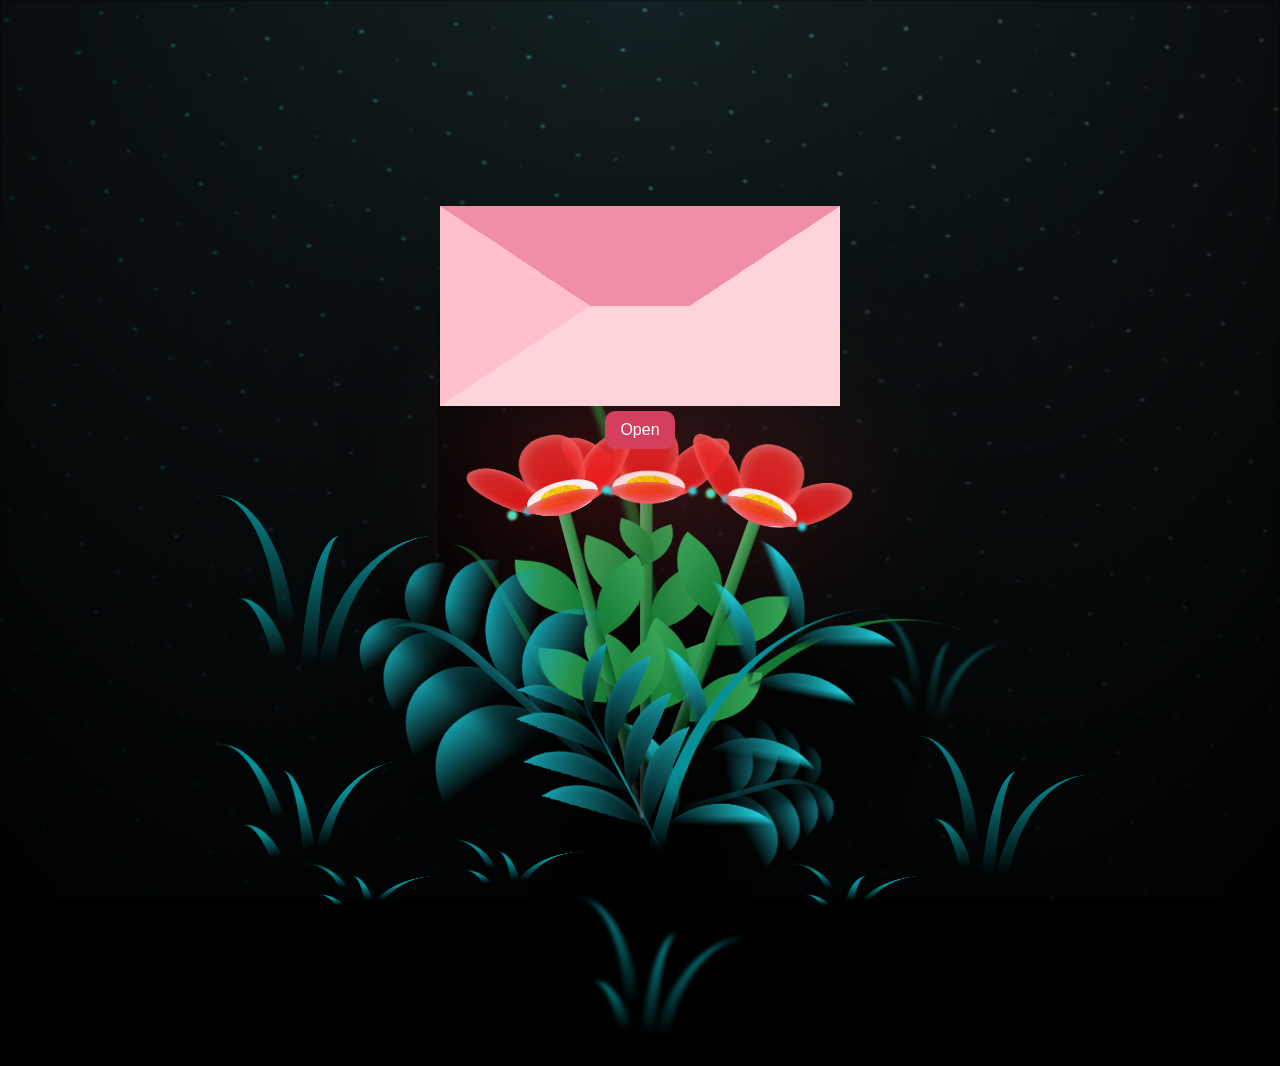
<file: index.html>
<!DOCTYPE html>
<html lang="en">
<head>
    <meta charset="UTF-8">
    <meta http-equiv="X-UA-Compatible" content="IE=edge">
    <meta name="viewport" content="width=device-width, initial-scale=1.0">
    <link rel="stylesheet" href="style.css">
    <title>gfday</title>
</head>
<body class="container">
    <div class="night"></div>
    <div class="text">
        <div class="wrapper">
            <div class="lid one"></div>
            <div class="lid two"></div>
            <div class="envelope"></div>
            <div class="letter">
                <p>HAPPY GIRLFRIENDS DAY BABYYYY ILOOOVEEEYOUUUUUU
                    abi pa lang na limtan, iloveyouuu utro po
                    you're the best girl but at the sometime sapoton
                    na cry babyy hehehe
                </p>
            </div>
        </div>
        <div class="buttons">
            <button id="openBtn">Open</button>
            <button id="closeBtn" style="display: none;">Close</button>
        </div>
    </div>
    
    <div class="flowers">
      <div class="flower flower--1">
        <div class="flower__leafs flower__leafs--1">
          <div class="flower__leaf flower__leaf--1"></div>
          <div class="flower__leaf flower__leaf--2"></div>
          <div class="flower__leaf flower__leaf--3"></div>
          <div class="flower__leaf flower__leaf--4"></div>
          <div class="flower__white-circle"></div>
  
          <div class="flower__light flower__light--1"></div>
          <div class="flower__light flower__light--2"></div>
          <div class="flower__light flower__light--3"></div>
          <div class="flower__light flower__light--4"></div>
          <div class="flower__light flower__light--5"></div>
          <div class="flower__light flower__light--6"></div>
          <div class="flower__light flower__light--7"></div>
          <div class="flower__light flower__light--8"></div>
  
        </div>
        <div class="flower__line">
          <div class="flower__line__leaf flower__line__leaf--1"></div>
          <div class="flower__line__leaf flower__line__leaf--2"></div>
          <div class="flower__line__leaf flower__line__leaf--3"></div>
          <div class="flower__line__leaf flower__line__leaf--4"></div>
          <div class="flower__line__leaf flower__line__leaf--5"></div>
          <div class="flower__line__leaf flower__line__leaf--6"></div>
        </div>
      </div>
  
      <div class="flower flower--2">
        <div class="flower__leafs flower__leafs--2">
          <div class="flower__leaf flower__leaf--1"></div>
          <div class="flower__leaf flower__leaf--2"></div>
          <div class="flower__leaf flower__leaf--3"></div>
          <div class="flower__leaf flower__leaf--4"></div>
          <div class="flower__white-circle"></div>
  
          <div class="flower__light flower__light--1"></div>
          <div class="flower__light flower__light--2"></div>
          <div class="flower__light flower__light--3"></div>
          <div class="flower__light flower__light--4"></div>
          <div class="flower__light flower__light--5"></div>
          <div class="flower__light flower__light--6"></div>
          <div class="flower__light flower__light--7"></div>
          <div class="flower__light flower__light--8"></div>
  
        </div>
        <div class="flower__line">
          <div class="flower__line__leaf flower__line__leaf--1"></div>
          <div class="flower__line__leaf flower__line__leaf--2"></div>
          <div class="flower__line__leaf flower__line__leaf--3"></div>
          <div class="flower__line__leaf flower__line__leaf--4"></div>
        </div>
      </div>
  
      <div class="flower flower--3">
        <div class="flower__leafs flower__leafs--3">
          <div class="flower__leaf flower__leaf--1"></div>
          <div class="flower__leaf flower__leaf--2"></div>
          <div class="flower__leaf flower__leaf--3"></div>
          <div class="flower__leaf flower__leaf--4"></div>
          <div class="flower__white-circle"></div>
  
          <div class="flower__light flower__light--1"></div>
          <div class="flower__light flower__light--2"></div>
          <div class="flower__light flower__light--3"></div>
          <div class="flower__light flower__light--4"></div>
          <div class="flower__light flower__light--5"></div>
          <div class="flower__light flower__light--6"></div>
          <div class="flower__light flower__light--7"></div>
          <div class="flower__light flower__light--8"></div>
  
        </div>
        <div class="flower__line">
          <div class="flower__line__leaf flower__line__leaf--1"></div>
          <div class="flower__line__leaf flower__line__leaf--2"></div>
          <div class="flower__line__leaf flower__line__leaf--3"></div>
          <div class="flower__line__leaf flower__line__leaf--4"></div>
        </div>
      </div>
  
      <div class="grow-ans" style="--d:1.2s">
        <div class="flower__g-long">
          <div class="flower__g-long__top"></div>
          <div class="flower__g-long__bottom"></div>
        </div>
      </div>
  
      <div class="growing-grass">
        <div class="flower__grass flower__grass--1">
          <div class="flower__grass--top"></div>
          <div class="flower__grass--bottom"></div>
          <div class="flower__grass__leaf flower__grass__leaf--1"></div>
          <div class="flower__grass__leaf flower__grass__leaf--2"></div>
          <div class="flower__grass__leaf flower__grass__leaf--3"></div>
          <div class="flower__grass__leaf flower__grass__leaf--4"></div>
          <div class="flower__grass__leaf flower__grass__leaf--5"></div>
          <div class="flower__grass__leaf flower__grass__leaf--6"></div>
          <div class="flower__grass__leaf flower__grass__leaf--7"></div>
          <div class="flower__grass__leaf flower__grass__leaf--8"></div>
          <div class="flower__grass__overlay"></div>
        </div>
      </div>
  
      <div class="growing-grass">
        <div class="flower__grass flower__grass--2">
          <div class="flower__grass--top"></div>
          <div class="flower__grass--bottom"></div>
          <div class="flower__grass__leaf flower__grass__leaf--1"></div>
          <div class="flower__grass__leaf flower__grass__leaf--2"></div>
          <div class="flower__grass__leaf flower__grass__leaf--3"></div>
          <div class="flower__grass__leaf flower__grass__leaf--4"></div>
          <div class="flower__grass__leaf flower__grass__leaf--5"></div>
          <div class="flower__grass__leaf flower__grass__leaf--6"></div>
          <div class="flower__grass__leaf flower__grass__leaf--7"></div>
          <div class="flower__grass__leaf flower__grass__leaf--8"></div>
          <div class="flower__grass__overlay"></div>
        </div>
      </div>
  
      <div class="grow-ans" style="--d:2.4s">
        <div class="flower__g-right flower__g-right--1">
          <div class="leaf"></div>
        </div>
      </div>
  
      <div class="grow-ans" style="--d:2.8s">
        <div class="flower__g-right flower__g-right--2">
          <div class="leaf"></div>
        </div>
      </div>
  
      <div class="grow-ans" style="--d:2.8s">
        <div class="flower__g-front">
          <div class="flower__g-front__leaf-wrapper flower__g-front__leaf-wrapper--1">
            <div class="flower__g-front__leaf"></div>
          </div>
          <div class="flower__g-front__leaf-wrapper flower__g-front__leaf-wrapper--2">
            <div class="flower__g-front__leaf"></div>
          </div>
          <div class="flower__g-front__leaf-wrapper flower__g-front__leaf-wrapper--3">
            <div class="flower__g-front__leaf"></div>
          </div>
          <div class="flower__g-front__leaf-wrapper flower__g-front__leaf-wrapper--4">
            <div class="flower__g-front__leaf"></div>
          </div>
          <div class="flower__g-front__leaf-wrapper flower__g-front__leaf-wrapper--5">
            <div class="flower__g-front__leaf"></div>
          </div>
          <div class="flower__g-front__leaf-wrapper flower__g-front__leaf-wrapper--6">
            <div class="flower__g-front__leaf"></div>
          </div>
          <div class="flower__g-front__leaf-wrapper flower__g-front__leaf-wrapper--7">
            <div class="flower__g-front__leaf"></div>
          </div>
          <div class="flower__g-front__leaf-wrapper flower__g-front__leaf-wrapper--8">
            <div class="flower__g-front__leaf"></div>
          </div>
          <div class="flower__g-front__line"></div>
        </div>
      </div>
  
      <div class="grow-ans" style="--d:3.2s">
        <div class="flower__g-fr">
          <div class="leaf"></div>
          <div class="flower__g-fr__leaf flower__g-fr__leaf--1"></div>
          <div class="flower__g-fr__leaf flower__g-fr__leaf--2"></div>
          <div class="flower__g-fr__leaf flower__g-fr__leaf--3"></div>
          <div class="flower__g-fr__leaf flower__g-fr__leaf--4"></div>
          <div class="flower__g-fr__leaf flower__g-fr__leaf--5"></div>
          <div class="flower__g-fr__leaf flower__g-fr__leaf--6"></div>
          <div class="flower__g-fr__leaf flower__g-fr__leaf--7"></div>
          <div class="flower__g-fr__leaf flower__g-fr__leaf--8"></div>
        </div>
      </div>
  
      <div class="long-g long-g--0">
        <div class="grow-ans" style="--d:3s">
          <div class="leaf leaf--0"></div>
        </div>
        <div class="grow-ans" style="--d:2.2s">
          <div class="leaf leaf--1"></div>
        </div>
        <div class="grow-ans" style="--d:3.4s">
          <div class="leaf leaf--2"></div>
        </div>
        <div class="grow-ans" style="--d:3.6s">
          <div class="leaf leaf--3"></div>
        </div>
      </div>
  
      <div class="long-g long-g--1">
        <div class="grow-ans" style="--d:3.6s">
          <div class="leaf leaf--0"></div>
        </div>
        <div class="grow-ans" style="--d:3.8s">
          <div class="leaf leaf--1"></div>
        </div>
        <div class="grow-ans" style="--d:4s">
          <div class="leaf leaf--2"></div>
        </div>
        <div class="grow-ans" style="--d:4.2s">
          <div class="leaf leaf--3"></div>
        </div>
      </div>
  
      <div class="long-g long-g--2">
        <div class="grow-ans" style="--d:4s">
          <div class="leaf leaf--0"></div>
        </div>
        <div class="grow-ans" style="--d:4.2s">
          <div class="leaf leaf--1"></div>
        </div>
        <div class="grow-ans" style="--d:4.4s">
          <div class="leaf leaf--2"></div>
        </div>
        <div class="grow-ans" style="--d:4.6s">
          <div class="leaf leaf--3"></div>
        </div>
      </div>
  
      <div class="long-g long-g--3">
        <div class="grow-ans" style="--d:4s">
          <div class="leaf leaf--0"></div>
        </div>
        <div class="grow-ans" style="--d:4.2s">
          <div class="leaf leaf--1"></div>
        </div>
        <div class="grow-ans" style="--d:3s">
          <div class="leaf leaf--2"></div>
        </div>
        <div class="grow-ans" style="--d:3.6s">
          <div class="leaf leaf--3"></div>
        </div>
      </div>
  
      <div class="long-g long-g--4">
        <div class="grow-ans" style="--d:4s">
          <div class="leaf leaf--0"></div>
        </div>
        <div class="grow-ans" style="--d:4.2s">
          <div class="leaf leaf--1"></div>
        </div>
        <div class="grow-ans" style="--d:3s">
          <div class="leaf leaf--2"></div>
        </div>
        <div class="grow-ans" style="--d:3.6s">
          <div class="leaf leaf--3"></div>
        </div>
      </div>
  
      <div class="long-g long-g--5">
        <div class="grow-ans" style="--d:4s">
          <div class="leaf leaf--0"></div>
        </div>
        <div class="grow-ans" style="--d:4.2s">
          <div class="leaf leaf--1"></div>
        </div>
        <div class="grow-ans" style="--d:3s">
          <div class="leaf leaf--2"></div>
        </div>
        <div class="grow-ans" style="--d:3.6s">
          <div class="leaf leaf--3"></div>
        </div>
      </div>
  
      <div class="long-g long-g--6">
        <div class="grow-ans" style="--d:4.2s">
          <div class="leaf leaf--0"></div>
        </div>
        <div class="grow-ans" style="--d:4.4s">
          <div class="leaf leaf--1"></div>
        </div>
        <div class="grow-ans" style="--d:4.6s">
          <div class="leaf leaf--2"></div>
        </div>
        <div class="grow-ans" style="--d:4.8s">
          <div class="leaf leaf--3"></div>
        </div>
      </div>
  
      <div class="long-g long-g--7">
        <div class="grow-ans" style="--d:3s">
          <div class="leaf leaf--0"></div>
        </div>
        <div class="grow-ans" style="--d:3.2s">
          <div class="leaf leaf--1"></div>
        </div>
        <div class="grow-ans" style="--d:3.5s">
          <div class="leaf leaf--2"></div>
        </div>
        <div class="grow-ans" style="--d:3.6s">
          <div class="leaf leaf--3"></div>
        </div>
      </div>
    </div>
    <script src="script.js"></script>
  </body>
</html>
</file>
<file: style.css>
*,
*::after,
*::before {
  padding: 0;
  margin: 0;
  box-sizing: border-box;
}

:root {
  --dark-color: #000;
}

body {
  display: flex;
  align-items: flex-end;
  justify-content: center;
  min-height: 100vh;
  background-color: var(--dark-color);
  overflow: hidden;
  perspective: 1000px;
}
.text {
    z-index: 999;
    position: absolute;
    color: white;
    top: 40%;
    left: 50%;
    transform: translate(-50%, -50%);
    text-align: center;
    font-weight: bold;
    animation:  pulseText 1.5s infinite alternate ease-in-out 3s;
  }
  
  
  @keyframes pulseText {
    0% {
      text-shadow: 0 0 5px #ffffff88, 0 0 10px #ffffff66, 0 0 15px #ffffff44;
      transform: translate(-50%, -50%) scale(1);
    }
    100% {
      text-shadow: 0 0 8px #ffffffaa, 0 0 15px #ffffff88, 0 0 20px #ffffff66;
      transform: translate(-50%, -50%) scale(1.05);
    }
  }
  
  .wrapper {
    height: 200px;
    width: 400px;
    background-color: #E66A80;
    position: relative;
    display: flex;
    justify-content: center;
    z-index: 20;
    margin: 20px auto;
    transform:translateY(-80px);
}

.lid {
    position: absolute;
    height: 100%;
    width: 100%;
    top: 0;
    left: 0;
    border-right: 150px solid transparent;
    border-bottom: 100px solid transparent;
    border-left: 150px solid transparent;
    transform-origin: top;
    transition: transform 0.4s ease-in-out;
}

.lid.one {
    border-top: 100px solid #F28DA8;
    transform: rotateX(0deg);
    z-index: 3;
}

.lid.two {
    border-top: 100px solid #E66A80;
    transform: rotateX(90deg);
    z-index: 1;
}

.envelope {
    position: absolute;
    height: 100%;
    width: 100%;
    top: 0;
    left: 0;
    border-top: 100px solid transparent;
    border-right: 150px solid #FFD3DA;
    border-bottom: 100px solid #FFD3DA;
    border-left: 150px solid #FFC0CB;
    z-index: 3;
}

.letter {
    position: absolute;
    top: 0;
    width: 80%;
    height: 80%;
    background-color: #FFF5F7;
    border-radius: 15px;
    z-index: 2;
    transition: 0.5s;
    transform: translateY(0);
}

.letter p {
    text-align: center;
    font-size: 14px;
    margin-top: 30px;
    color: #D43F5E;
    font-weight: bold;
}

.buttons {
    margin-top: -100px;
}

button {
    background-color: #D43F5E;
    color: white;
    font-size: 16px;
    padding: 10px 15px;
    border: none;
    border-radius: 10px;
    cursor: pointer;
    transition: 0.3s;
    margin: 5px;
}

button:hover {
    background-color: #B52E4C;
}


.open .lid.one {
    transform: rotateX(90deg);
    transition-delay: 0s;
}

.open .lid.two {
    transform: rotateX(180deg);
    transition-delay: 0.25s;
}

.open .letter {
    transform: translateY(-50px);
    transition-delay: 0.5s;
}

  
.night {
  position: fixed;
  left: 50%;
  top: 0;
  transform: translateX(-50%);
  width: 100%;
  height: 100%;
  filter: blur(0.1vmin);
  background-image: radial-gradient(
      ellipse at top,
      transparent 0%,
      var(--dark-color)
    ),
    radial-gradient(
      ellipse at bottom,
      var(--dark-color),
      rgba(145, 233, 255, 0.2)
    ),
    repeating-linear-gradient(
      220deg,
      rgb(0, 0, 0) 0px,
      rgb(0, 0, 0) 19px,
      transparent 19px,
      transparent 22px
    ),
    repeating-linear-gradient(
      189deg,
      rgb(0, 0, 0) 0px,
      rgb(0, 0, 0) 19px,
      transparent 19px,
      transparent 22px
    ),
    repeating-linear-gradient(
      148deg,
      rgb(0, 0, 0) 0px,
      rgb(0, 0, 0) 19px,
      transparent 19px,
      transparent 22px
    ),
    linear-gradient(90deg, rgb(0, 255, 250), rgb(240, 240, 240));
}

.flowers {
  position: relative;
  transform: scale(0.9);
}

.flower {
  position: absolute;
  bottom: 10vmin;
  transform-origin: bottom center;
  z-index: 10;
  --fl-speed: 0.8s;
}
.flower--1 {
  -webkit-animation: moving-flower-1 4s linear infinite;
  animation: moving-flower-1 4s linear infinite;
}
.flower--1 .flower__line {
  height: 40vmin;
  -webkit-animation-delay: 0.3s;
  animation-delay: 0.3s;
}
.flower--1 .flower__line__leaf--1 {
  -webkit-animation: blooming-leaf-right var(--fl-speed) 1.6s backwards;
  animation: blooming-leaf-right var(--fl-speed) 1.6s backwards;
}
.flower--1 .flower__line__leaf--2 {
  -webkit-animation: blooming-leaf-right var(--fl-speed) 1.4s backwards;
  animation: blooming-leaf-right var(--fl-speed) 1.4s backwards;
}
.flower--1 .flower__line__leaf--3 {
  -webkit-animation: blooming-leaf-left var(--fl-speed) 1.2s backwards;
  animation: blooming-leaf-left var(--fl-speed) 1.2s backwards;
}
.flower--1 .flower__line__leaf--4 {
  -webkit-animation: blooming-leaf-left var(--fl-speed) 1s backwards;
  animation: blooming-leaf-left var(--fl-speed) 1s backwards;
}
.flower--1 .flower__line__leaf--5 {
  -webkit-animation: blooming-leaf-right var(--fl-speed) 1.8s backwards;
  animation: blooming-leaf-right var(--fl-speed) 1.8s backwards;
}
.flower--1 .flower__line__leaf--6 {
  -webkit-animation: blooming-leaf-left var(--fl-speed) 2s backwards;
  animation: blooming-leaf-left var(--fl-speed) 2s backwards;
}
.flower--2 {
  left: 50%;
  transform: rotate(20deg);
  -webkit-animation: moving-flower-2 4s linear infinite;
  animation: moving-flower-2 4s linear infinite;
}
.flower--2 .flower__line {
  height: 40vmin;
  -webkit-animation-delay: 0.6s;
  animation-delay: 0.6s;
}
.flower--2 .flower__line__leaf--1 {
  -webkit-animation: blooming-leaf-right var(--fl-speed) 1.9s backwards;
  animation: blooming-leaf-right var(--fl-speed) 1.9s backwards;
}
.flower--2 .flower__line__leaf--2 {
  -webkit-animation: blooming-leaf-right var(--fl-speed) 1.7s backwards;
  animation: blooming-leaf-right var(--fl-speed) 1.7s backwards;
}
.flower--2 .flower__line__leaf--3 {
  -webkit-animation: blooming-leaf-left var(--fl-speed) 1.5s backwards;
  animation: blooming-leaf-left var(--fl-speed) 1.5s backwards;
}
.flower--2 .flower__line__leaf--4 {
  -webkit-animation: blooming-leaf-left var(--fl-speed) 1.3s backwards;
  animation: blooming-leaf-left var(--fl-speed) 1.3s backwards;
}
.flower--3 {
  left: 50%;
  transform: rotate(-15deg);
  -webkit-animation: moving-flower-3 4s linear infinite;
  animation: moving-flower-3 4s linear infinite;
}
.flower--3 .flower__line {
  -webkit-animation-delay: 0.9s;
  animation-delay: 0.9s;
}
.flower--3 .flower__line__leaf--1 {
  -webkit-animation: blooming-leaf-right var(--fl-speed) 2.5s backwards;
  animation: blooming-leaf-right var(--fl-speed) 2.5s backwards;
}
.flower--3 .flower__line__leaf--2 {
  -webkit-animation: blooming-leaf-right var(--fl-speed) 2.3s backwards;
  animation: blooming-leaf-right var(--fl-speed) 2.3s backwards;
}
.flower--3 .flower__line__leaf--3 {
  -webkit-animation: blooming-leaf-left var(--fl-speed) 2.1s backwards;
  animation: blooming-leaf-left var(--fl-speed) 2.1s backwards;
}
.flower--3 .flower__line__leaf--4 {
  -webkit-animation: blooming-leaf-left var(--fl-speed) 1.9s backwards;
  animation: blooming-leaf-left var(--fl-speed) 1.9s backwards;
}
.flower__leafs {
  position: relative;
  -webkit-animation: blooming-flower 2s backwards;
  animation: blooming-flower 2s backwards;
}
.flower__leafs--1 {
  -webkit-animation-delay: 1.1s;
  animation-delay: 1.1s;
}
.flower__leafs--2 {
  -webkit-animation-delay: 1.4s;
  animation-delay: 1.4s;
}
.flower__leafs--3 {
  -webkit-animation-delay: 1.7s;
  animation-delay: 1.7s;
}
.flower__leafs::after {
  content: "";
  position: absolute;
  left: 0;
  top: 0;
  transform: translate(-50%, -100%);
  width: 8vmin;
  height: 8vmin;
  background-color: #e73030;
  filter: blur(10vmin);
}
.flower__leaf {
  position: absolute;
  bottom: 0;
  left: 50%;
  width: 8vmin;
  height: 11vmin;
  border-radius: 51% 49% 47% 53%/44% 45% 55% 69%;
  background-color: #e73030;
  background-image: linear-gradient(to top, #ec1010, #e73030);
  transform-origin: bottom center;
  opacity: 0.9;
  box-shadow: inset 0 0 2vmin rgba(255, 255, 255, 0.5);
}
.flower__leaf--1 {
  transform: translate(-10%, 1%) rotateY(40deg) rotateX(-50deg);
}
.flower__leaf--2 {
  transform: translate(-50%, -4%) rotateX(40deg);
}
.flower__leaf--3 {
  transform: translate(-90%, 0%) rotateY(45deg) rotateX(50deg);
}
.flower__leaf--4 {
  width: 8vmin;
  height: 8vmin;
  transform-origin: bottom left;
  border-radius: 4vmin 10vmin 4vmin 4vmin;
  transform: translate(0%, 18%) rotateX(70deg) rotate(-43deg);
  background-image: linear-gradient(to top, #ec1010, #e73030);
  z-index: 1;
  opacity: 0.8;
}
.flower__white-circle {
  position: absolute;
  left: -3.5vmin;
  top: -3vmin;
  width: 9vmin;
  height: 4vmin;
  border-radius: 50%;
  background-color: #fff;
}
.flower__white-circle::after {
  content: "";
  position: absolute;
  left: 50%;
  top: 45%;
  transform: translate(-50%, -50%);
  width: 60%;
  height: 60%;
  border-radius: inherit;
  background-image: repeating-linear-gradient(
      135deg,
      rgba(0, 0, 0, 0.03) 0px,
      rgba(0, 0, 0, 0.03) 1px,
      transparent 1px,
      transparent 12px
    ),
    repeating-linear-gradient(
      45deg,
      rgba(0, 0, 0, 0.03) 0px,
      rgba(0, 0, 0, 0.03) 1px,
      transparent 1px,
      transparent 12px
    ),
    repeating-linear-gradient(
      67.5deg,
      rgba(0, 0, 0, 0.03) 0px,
      rgba(0, 0, 0, 0.03) 1px,
      transparent 1px,
      transparent 12px
    ),
    repeating-linear-gradient(
      135deg,
      rgba(0, 0, 0, 0.03) 0px,
      rgba(0, 0, 0, 0.03) 1px,
      transparent 1px,
      transparent 12px
    ),
    repeating-linear-gradient(
      45deg,
      rgba(0, 0, 0, 0.03) 0px,
      rgba(0, 0, 0, 0.03) 1px,
      transparent 1px,
      transparent 12px
    ),
    repeating-linear-gradient(
      112.5deg,
      rgba(0, 0, 0, 0.03) 0px,
      rgba(0, 0, 0, 0.03) 1px,
      transparent 1px,
      transparent 12px
    ),
    repeating-linear-gradient(
      112.5deg,
      rgba(0, 0, 0, 0.03) 0px,
      rgba(0, 0, 0, 0.03) 1px,
      transparent 1px,
      transparent 12px
    ),
    repeating-linear-gradient(
      45deg,
      rgba(0, 0, 0, 0.03) 0px,
      rgba(0, 0, 0, 0.03) 1px,
      transparent 1px,
      transparent 12px
    ),
    repeating-linear-gradient(
      22.5deg,
      rgba(0, 0, 0, 0.03) 0px,
      rgba(0, 0, 0, 0.03) 1px,
      transparent 1px,
      transparent 12px
    ),
    repeating-linear-gradient(
      45deg,
      rgba(0, 0, 0, 0.03) 0px,
      rgba(0, 0, 0, 0.03) 1px,
      transparent 1px,
      transparent 12px
    ),
    repeating-linear-gradient(
      22.5deg,
      rgba(0, 0, 0, 0.03) 0px,
      rgba(0, 0, 0, 0.03) 1px,
      transparent 1px,
      transparent 12px
    ),
    repeating-linear-gradient(
      135deg,
      rgba(0, 0, 0, 0.03) 0px,
      rgba(0, 0, 0, 0.03) 1px,
      transparent 1px,
      transparent 12px
    ),
    repeating-linear-gradient(
      157.5deg,
      rgba(0, 0, 0, 0.03) 0px,
      rgba(0, 0, 0, 0.03) 1px,
      transparent 1px,
      transparent 12px
    ),
    repeating-linear-gradient(
      67.5deg,
      rgba(0, 0, 0, 0.03) 0px,
      rgba(0, 0, 0, 0.03) 1px,
      transparent 1px,
      transparent 12px
    ),
    repeating-linear-gradient(
      67.5deg,
      rgba(0, 0, 0, 0.03) 0px,
      rgba(0, 0, 0, 0.03) 1px,
      transparent 1px,
      transparent 12px
    ),
    linear-gradient(90deg, rgb(255, 235, 18), rgb(255, 206, 0));
}
.flower__line {
  height: 40vmin;
  width: 1.5vmin;
  background-image: linear-gradient(
      to left,
      rgba(0, 0, 0, 0.2),
      transparent,
      rgba(255, 255, 255, 0.2)
    ),
    linear-gradient(to top, transparent 10%, #147a33, #38a559);
  box-shadow: inset 0 0 2px rgba(0, 0, 0, 0.5);
  -webkit-animation: grow-flower-tree 4s backwards;
  animation: grow-flower-tree 4s backwards;
}
.flower__line__leaf {
  --w: 7vmin;
  --h: calc(var(--w) + 2vmin);
  position: absolute;
  top: 20%;
  left: 90%;
  width: var(--w);
  height: var(--h);
  border-top-right-radius: var(--h);
  border-bottom-left-radius: var(--h);
  background-image: linear-gradient(to top, #147a33, #38a559);
}
.flower__line__leaf--1 {
  transform: rotate(70deg) rotateY(30deg);
}
.flower__line__leaf--2 {
  top: 45%;
  transform: rotate(70deg) rotateY(30deg);
}
.flower__line__leaf--3,
.flower__line__leaf--4,
.flower__line__leaf--6 {
  border-top-right-radius: 0;
  border-bottom-left-radius: 0;
  border-top-left-radius: var(--h);
  border-bottom-right-radius: var(--h);
  left: -460%;
  top: 12%;
  transform: rotate(-70deg) rotateY(30deg);
}
.flower__line__leaf--4 {
  top: 40%;
}

.flower__line__leaf--5 {
  top: 0;
  transform-origin: left;
  transform: rotate(70deg) rotateY(30deg) scale(0.6);
}
.flower__line__leaf--6 {
  top: -2%;
  left: -450%;
  transform-origin: right;
  transform: rotate(-70deg) rotateY(30deg) scale(0.6);
}
.flower__light {
  position: absolute;
  bottom: 0vmin;
  width: 1vmin;
  height: 1vmin;
  background-color: rgb(255, 251, 0);
  border-radius: 50%;
  filter: blur(0.2vmin);
  -webkit-animation: light-ans 4s linear infinite backwards;
  animation: light-ans 4s linear infinite backwards;
}
.flower__light:nth-child(odd) {
  background-color: #23f0ff;
}
.flower__light--1 {
  left: -2vmin;
  -webkit-animation-delay: 1s;
  animation-delay: 1s;
}
.flower__light--2 {
  left: 3vmin;
  -webkit-animation-delay: 0.5s;
  animation-delay: 0.5s;
}
.flower__light--3 {
  left: -6vmin;
  -webkit-animation-delay: 0.3s;
  animation-delay: 0.3s;
}
.flower__light--4 {
  left: 6vmin;
  -webkit-animation-delay: 0.9s;
  animation-delay: 0.9s;
}
.flower__light--5 {
  left: -1vmin;
  -webkit-animation-delay: 1.5s;
  animation-delay: 1.5s;
}
.flower__light--6 {
  left: -4vmin;
  -webkit-animation-delay: 3s;
  animation-delay: 3s;
}
.flower__light--7 {
  left: 3vmin;
  -webkit-animation-delay: 2s;
  animation-delay: 2s;
}
.flower__light--8 {
  left: -6vmin;
  -webkit-animation-delay: 3.5s;
  animation-delay: 3.5s;
}
.flower__grass {
  --c: #159faa;
  --line-w: 1.5vmin;
  position: absolute;
  bottom: 12vmin;
  left: -7vmin;
  display: flex;
  flex-direction: column;
  align-items: flex-end;
  z-index: 20;
  transform-origin: bottom center;
  transform: rotate(-48deg) rotateY(40deg);
}
.flower__grass--1 {
  -webkit-animation: moving-grass 2s linear infinite;
  animation: moving-grass 2s linear infinite;
}
.flower__grass--2 {
  left: 2vmin;
  bottom: 10vmin;
  transform: scale(0.5) rotate(75deg) rotateX(10deg) rotateY(-200deg);
  opacity: 0.8;
  z-index: 0;
  -webkit-animation: moving-grass--2 1.5s linear infinite;
  animation: moving-grass--2 1.5s linear infinite;
}
.flower__grass--top {
  width: 7vmin;
  height: 10vmin;
  border-top-right-radius: 100%;
  border-right: var(--line-w) solid var(--c);
  transform-origin: bottom center;
  transform: rotate(-2deg);
}
.flower__grass--bottom {
  margin-top: -2px;
  width: var(--line-w);
  height: 25vmin;
  background-image: linear-gradient(to top, transparent, var(--c));
}
.flower__grass__leaf {
  --size: 10vmin;
  position: absolute;
  width: calc(var(--size) * 2.1);
  height: var(--size);
  border-top-left-radius: var(--size);
  border-top-right-radius: var(--size);
  background-image: linear-gradient(
    to top,
    transparent,
    transparent 30%,
    var(--c)
  );
  z-index: 100;
}
.flower__grass__leaf--1 {
  top: -6%;
  left: 30%;
  --size: 6vmin;
  transform: rotate(-20deg);
  -webkit-animation: growing-grass-ans--1 2s 2.6s backwards;
  animation: growing-grass-ans--1 2s 2.6s backwards;
}
@-webkit-keyframes growing-grass-ans--1 {
  0% {
    transform-origin: bottom left;
    transform: rotate(-20deg) scale(0);
  }
}
@keyframes growing-grass-ans--1 {
  0% {
    transform-origin: bottom left;
    transform: rotate(-20deg) scale(0);
  }
}
.flower__grass__leaf--2 {
  top: -5%;
  left: -110%;
  --size: 6vmin;
  transform: rotate(10deg);
  -webkit-animation: growing-grass-ans--2 2s 2.4s linear backwards;
  animation: growing-grass-ans--2 2s 2.4s linear backwards;
}
@-webkit-keyframes growing-grass-ans--2 {
  0% {
    transform-origin: bottom right;
    transform: rotate(10deg) scale(0);
  }
}
@keyframes growing-grass-ans--2 {
  0% {
    transform-origin: bottom right;
    transform: rotate(10deg) scale(0);
  }
}
.flower__grass__leaf--3 {
  top: 5%;
  left: 60%;
  --size: 8vmin;
  transform: rotate(-18deg) rotateX(-20deg);
  -webkit-animation: growing-grass-ans--3 2s 2.2s linear backwards;
  animation: growing-grass-ans--3 2s 2.2s linear backwards;
}
@-webkit-keyframes growing-grass-ans--3 {
  0% {
    transform-origin: bottom left;
    transform: rotate(-18deg) rotateX(-20deg) scale(0);
  }
}
@keyframes growing-grass-ans--3 {
  0% {
    transform-origin: bottom left;
    transform: rotate(-18deg) rotateX(-20deg) scale(0);
  }
}
.flower__grass__leaf--4 {
  top: 6%;
  left: -135%;
  --size: 8vmin;
  transform: rotate(2deg);
  -webkit-animation: growing-grass-ans--4 2s 2s linear backwards;
  animation: growing-grass-ans--4 2s 2s linear backwards;
}
@-webkit-keyframes growing-grass-ans--4 {
  0% {
    transform-origin: bottom right;
    transform: rotate(2deg) scale(0);
  }
}
@keyframes growing-grass-ans--4 {
  0% {
    transform-origin: bottom right;
    transform: rotate(2deg) scale(0);
  }
}
.flower__grass__leaf--5 {
  top: 20%;
  left: 60%;
  --size: 10vmin;
  transform: rotate(-24deg) rotateX(-20deg);
  -webkit-animation: growing-grass-ans--5 2s 1.8s linear backwards;
  animation: growing-grass-ans--5 2s 1.8s linear backwards;
}
@-webkit-keyframes growing-grass-ans--5 {
  0% {
    transform-origin: bottom left;
    transform: rotate(-24deg) rotateX(-20deg) scale(0);
  }
}
@keyframes growing-grass-ans--5 {
  0% {
    transform-origin: bottom left;
    transform: rotate(-24deg) rotateX(-20deg) scale(0);
  }
}
.flower__grass__leaf--6 {
  top: 22%;
  left: -180%;
  --size: 10vmin;
  transform: rotate(10deg);
  -webkit-animation: growing-grass-ans--6 2s 1.6s linear backwards;
  animation: growing-grass-ans--6 2s 1.6s linear backwards;
}
@-webkit-keyframes growing-grass-ans--6 {
  0% {
    transform-origin: bottom right;
    transform: rotate(10deg) scale(0);
  }
}
@keyframes growing-grass-ans--6 {
  0% {
    transform-origin: bottom right;
    transform: rotate(10deg) scale(0);
  }
}
.flower__grass__leaf--7 {
  top: 39%;
  left: 70%;
  --size: 10vmin;
  transform: rotate(-10deg);
  -webkit-animation: growing-grass-ans--7 2s 1.4s linear backwards;
  animation: growing-grass-ans--7 2s 1.4s linear backwards;
}
@-webkit-keyframes growing-grass-ans--7 {
  0% {
    transform-origin: bottom left;
    transform: rotate(-10deg) scale(0);
  }
}
@keyframes growing-grass-ans--7 {
  0% {
    transform-origin: bottom left;
    transform: rotate(-10deg) scale(0);
  }
}
.flower__grass__leaf--8 {
  top: 40%;
  left: -215%;
  --size: 11vmin;
  transform: rotate(10deg);
  -webkit-animation: growing-grass-ans--8 2s 1.2s linear backwards;
  animation: growing-grass-ans--8 2s 1.2s linear backwards;
}
@-webkit-keyframes growing-grass-ans--8 {
  0% {
    transform-origin: bottom right;
    transform: rotate(10deg) scale(0);
  }
}
@keyframes growing-grass-ans--8 {
  0% {
    transform-origin: bottom right;
    transform: rotate(10deg) scale(0);
  }
}
.flower__grass__overlay {
  position: absolute;
  top: -10%;
  right: 0%;
  width: 100%;
  height: 100%;
  background-color: rgba(0, 0, 0, 0.6);
  filter: blur(1.5vmin);
  z-index: 100;
}
.flower__g-long {
  --w: 2vmin;
  --h: 6vmin;
  --c: #147a33;
  position: absolute;
  bottom: 10vmin;
  left: -3vmin;
  transform-origin: bottom center;
  transform: rotate(-30deg) rotateY(-20deg);
  display: flex;
  flex-direction: column;
  align-items: flex-end;
  -webkit-animation: flower-g-long-ans 3s linear infinite;
  animation: flower-g-long-ans 3s linear infinite;
}
@-webkit-keyframes flower-g-long-ans {
  0%,
  100% {
    transform: rotate(-30deg) rotateY(-20deg);
  }
  50% {
    transform: rotate(-32deg) rotateY(-20deg);
  }
}
@keyframes flower-g-long-ans {
  0%,
  100% {
    transform: rotate(-30deg) rotateY(-20deg);
  }
  50% {
    transform: rotate(-32deg) rotateY(-20deg);
  }
}
.flower__g-long__top {
  top: calc(var(--h) * -1);
  width: calc(var(--w) + 1vmin);
  height: var(--h);
  border-top-right-radius: 100%;
  border-right: 0.7vmin solid var(--c);
  transform: translate(-0.7vmin, 1vmin);
}
.flower__g-long__bottom {
  width: var(--w);
  height: 35vmin;
  transform-origin: bottom center;
  background-image: linear-gradient(to top, transparent 30%, var(--c));
  box-shadow: inset 0 0 2px rgba(0, 0, 0, 0.5);
  -webkit-clip-path: polygon(35% 0, 65% 1%, 100% 100%, 0% 100%);
  clip-path: polygon(35% 0, 65% 1%, 100% 100%, 0% 100%);
}
.flower__g-right {
  position: absolute;
  bottom: 6vmin;
  left: -2vmin;
  transform-origin: bottom left;
  transform: rotate(20deg);
}
.flower__g-right .leaf {
  width: 30vmin;
  height: 40vmin;
  border-top-left-radius: 100%;
  border-left: 2vmin solid #147a33;
  background-image: linear-gradient(
    to bottom,
    transparent,
    var(--dark-color) 60%
  );
  -webkit-mask-image: linear-gradient(to top, transparent 30%, #147a33 60%);
}
.flower__g-right--1 {
  -webkit-animation: flower-g-right-ans 2.5s linear infinite;
  animation: flower-g-right-ans 2.5s linear infinite;
}
.flower__g-right--2 {
  left: 5vmin;
  transform: rotateY(-180deg);
  -webkit-animation: flower-g-right-ans--2 3s linear infinite;
  animation: flower-g-right-ans--2 3s linear infinite;
}
.flower__g-right--2 .leaf {
  height: 75vmin;
  filter: blur(0.3vmin);
  opacity: 0.8;
}
@-webkit-keyframes flower-g-right-ans {
  0%,
  100% {
    transform: rotate(20deg);
  }
  50% {
    transform: rotate(24deg) rotateX(-20deg);
  }
}
@keyframes flower-g-right-ans {
  0%,
  100% {
    transform: rotate(20deg);
  }
  50% {
    transform: rotate(24deg) rotateX(-20deg);
  }
}
@-webkit-keyframes flower-g-right-ans--2 {
  0%,
  100% {
    transform: rotateY(-180deg) rotate(0deg) rotateX(-20deg);
  }
  50% {
    transform: rotateY(-180deg) rotate(6deg) rotateX(-20deg);
  }
}
@keyframes flower-g-right-ans--2 {
  0%,
  100% {
    transform: rotateY(-180deg) rotate(0deg) rotateX(-20deg);
  }
  50% {
    transform: rotateY(-180deg) rotate(6deg) rotateX(-20deg);
  }
}
.flower__g-front {
  position: absolute;
  bottom: 6vmin;
  left: 2.5vmin;
  z-index: 100;
  transform-origin: bottom center;
  transform: rotate(-28deg) rotateY(30deg) scale(1.04);
  -webkit-animation: flower__g-front-ans 2s linear infinite;
  animation: flower__g-front-ans 2s linear infinite;
}
@-webkit-keyframes flower__g-front-ans {
  0%,
  100% {
    transform: rotate(-28deg) rotateY(30deg) scale(1.04);
  }
  50% {
    transform: rotate(-35deg) rotateY(40deg) scale(1.04);
  }
}
@keyframes flower__g-front-ans {
  0%,
  100% {
    transform: rotate(-28deg) rotateY(30deg) scale(1.04);
  }
  50% {
    transform: rotate(-35deg) rotateY(40deg) scale(1.04);
  }
}
.flower__g-front__line {
  width: 0.3vmin;
  height: 20vmin;
  background-image: linear-gradient(
    to top,
    transparent,
    #079097,
    transparent 100%
  );
  position: relative;
}
.flower__g-front__leaf-wrapper {
  position: absolute;
  top: 0;
  left: 0;
  transform-origin: bottom left;
  transform: rotate(10deg);
}
.flower__g-front__leaf-wrapper:nth-child(even) {
  left: 0vmin;
  transform: rotateY(-180deg) rotate(5deg);
  -webkit-animation: flower__g-front__leaf-left-ans 1s ease-in backwards;
  animation: flower__g-front__leaf-left-ans 1s ease-in backwards;
}
.flower__g-front__leaf-wrapper:nth-child(odd) {
  -webkit-animation: flower__g-front__leaf-ans 1s ease-in backwards;
  animation: flower__g-front__leaf-ans 1s ease-in backwards;
}
.flower__g-front__leaf-wrapper--1 {
  top: -8vmin;
  transform: scale(0.7);
  -webkit-animation: flower__g-front__leaf-ans 1s 5.5s ease-in backwards !important;
  animation: flower__g-front__leaf-ans 1s 5.5s ease-in backwards !important;
}
.flower__g-front__leaf-wrapper--2 {
  top: -8vmin;
  transform: rotateY(-180deg) scale(0.7) !important;
  -webkit-animation: flower__g-front__leaf-left-ans-2 1s 4.6s ease-in backwards !important;
  animation: flower__g-front__leaf-left-ans-2 1s 4.6s ease-in backwards !important;
}
.flower__g-front__leaf-wrapper--3 {
  top: -3vmin;
  -webkit-animation: flower__g-front__leaf-ans 1s 4.6s ease-in backwards;
  animation: flower__g-front__leaf-ans 1s 4.6s ease-in backwards;
}
.flower__g-front__leaf-wrapper--4 {
  top: -3vmin;
  transform: rotateY(-180deg) scale(0.9) !important;
  -webkit-animation: flower__g-front__leaf-left-ans-2 1s 4.6s ease-in backwards !important;
  animation: flower__g-front__leaf-left-ans-2 1s 4.6s ease-in backwards !important;
}
@-webkit-keyframes flower__g-front__leaf-left-ans-2 {
  0% {
    transform: rotateY(-180deg) scale(0);
  }
}
@keyframes flower__g-front__leaf-left-ans-2 {
  0% {
    transform: rotateY(-180deg) scale(0);
  }
}
.flower__g-front__leaf-wrapper--5,
.flower__g-front__leaf-wrapper--6 {
  top: 2vmin;
}
.flower__g-front__leaf-wrapper--7,
.flower__g-front__leaf-wrapper--8 {
  top: 6.5vmin;
}
.flower__g-front__leaf-wrapper--2 {
  -webkit-animation-delay: 5.2s !important;
  animation-delay: 5.2s !important;
}
.flower__g-front__leaf-wrapper--3 {
  -webkit-animation-delay: 4.9s !important;
  animation-delay: 4.9s !important;
}
.flower__g-front__leaf-wrapper--5 {
  -webkit-animation-delay: 4.3s !important;
  animation-delay: 4.3s !important;
}
.flower__g-front__leaf-wrapper--6 {
  -webkit-animation-delay: 4.1s !important;
  animation-delay: 4.1s !important;
}
.flower__g-front__leaf-wrapper--7 {
  -webkit-animation-delay: 3.8s !important;
  animation-delay: 3.8s !important;
}
.flower__g-front__leaf-wrapper--8 {
  -webkit-animation-delay: 3.5s !important;
  animation-delay: 3.5s !important;
}
@-webkit-keyframes flower__g-front__leaf-ans {
  0% {
    transform: rotate(10deg) scale(0);
  }
}
@keyframes flower__g-front__leaf-ans {
  0% {
    transform: rotate(10deg) scale(0);
  }
}
@-webkit-keyframes flower__g-front__leaf-left-ans {
  0% {
    transform: rotateY(-180deg) rotate(5deg) scale(0);
  }
}
@keyframes flower__g-front__leaf-left-ans {
  0% {
    transform: rotateY(-180deg) rotate(5deg) scale(0);
  }
}
.flower__g-front__leaf {
  width: 10vmin;
  height: 10vmin;
  border-radius: 100% 0% 0% 100%/100% 100% 0% 0%;
  box-shadow: inset 0 2px 1vmin hsla(184deg, 97%, 58%, 0.2);
  background-image: linear-gradient(
      to bottom left,
      transparent,
      var(--dark-color)
    ),
    linear-gradient(to bottom right, #159faa 50%, transparent 50%, transparent);
  -webkit-mask-image: linear-gradient(
    to bottom right,
    #159faa 50%,
    transparent 50%,
    transparent
  );
  mask-image: linear-gradient(
    to bottom right,
    #159faa 50%,
    transparent 50%,
    transparent
  );
}
.flower__g-fr {
  position: absolute;
  bottom: -4vmin;
  left: vmin;
  transform-origin: bottom left;
  z-index: 10;
  -webkit-animation: flower__g-fr-ans 2s linear infinite;
  animation: flower__g-fr-ans 2s linear infinite;
}
@-webkit-keyframes flower__g-fr-ans {
  0%,
  100% {
    transform: rotate(2deg);
  }
  50% {
    transform: rotate(4deg);
  }
}
@keyframes flower__g-fr-ans {
  0%,
  100% {
    transform: rotate(2deg);
  }
  50% {
    transform: rotate(4deg);
  }
}
.flower__g-fr .leaf {
  width: 30vmin;
  height: 40vmin;
  border-top-left-radius: 100%;
  border-left: 2vmin solid #079097;
  -webkit-mask-image: linear-gradient(to top, transparent 25%, #079097 50%);
  position: relative;
  z-index: 1;
}
.flower__g-fr__leaf {
  position: absolute;
  top: 0;
  left: 0;
  width: 10vmin;
  height: 10vmin;
  border-radius: 100% 0% 0% 100%/100% 100% 0% 0%;
  box-shadow: inset 0 2px 1vmin hsla(184deg, 97%, 58%, 0.2);
  background-image: linear-gradient(
      to bottom left,
      transparent,
      var(--dark-color) 98%
    ),
    linear-gradient(to bottom right, #23f0ff 45%, transparent 50%, transparent);
  -webkit-mask-image: linear-gradient(
    135deg,
    #159faa 40%,
    transparent 50%,
    transparent
  );
}
.flower__g-fr__leaf--1 {
  left: 20vmin;
  transform: rotate(45deg);
  -webkit-animation: flower__g-fr-leaft-ans-1 0.5s 5.2s linear backwards;
  animation: flower__g-fr-leaft-ans-1 0.5s 5.2s linear backwards;
}
@-webkit-keyframes flower__g-fr-leaft-ans-1 {
  0% {
    transform-origin: left;
    transform: rotate(45deg) scale(0);
  }
}
@keyframes flower__g-fr-leaft-ans-1 {
  0% {
    transform-origin: left;
    transform: rotate(45deg) scale(0);
  }
}
.flower__g-fr__leaf--2 {
  left: 12vmin;
  top: -7vmin;
  transform: rotate(25deg) rotateY(-180deg);
  -webkit-animation: flower__g-fr-leaft-ans-6 0.5s 5s linear backwards;
  animation: flower__g-fr-leaft-ans-6 0.5s 5s linear backwards;
}
.flower__g-fr__leaf--3 {
  left: 15vmin;
  top: 6vmin;
  transform: rotate(55deg);
  -webkit-animation: flower__g-fr-leaft-ans-5 0.5s 4.8s linear backwards;
  animation: flower__g-fr-leaft-ans-5 0.5s 4.8s linear backwards;
}
.flower__g-fr__leaf--4 {
  left: 6vmin;
  top: -2vmin;
  transform: rotate(25deg) rotateY(-180deg);
  -webkit-animation: flower__g-fr-leaft-ans-6 0.5s 4.6s linear backwards;
  animation: flower__g-fr-leaft-ans-6 0.5s 4.6s linear backwards;
}
.flower__g-fr__leaf--5 {
  left: 10vmin;
  top: 14vmin;
  transform: rotate(55deg);
  -webkit-animation: flower__g-fr-leaft-ans-5 0.5s 4.4s linear backwards;
  animation: flower__g-fr-leaft-ans-5 0.5s 4.4s linear backwards;
}
@-webkit-keyframes flower__g-fr-leaft-ans-5 {
  0% {
    transform-origin: left;
    transform: rotate(55deg) scale(0);
  }
}
@keyframes flower__g-fr-leaft-ans-5 {
  0% {
    transform-origin: left;
    transform: rotate(55deg) scale(0);
  }
}
.flower__g-fr__leaf--6 {
  left: 0vmin;
  top: 6vmin;
  transform: rotate(25deg) rotateY(-180deg);
  -webkit-animation: flower__g-fr-leaft-ans-6 0.5s 4.2s linear backwards;
  animation: flower__g-fr-leaft-ans-6 0.5s 4.2s linear backwards;
}
@-webkit-keyframes flower__g-fr-leaft-ans-6 {
  0% {
    transform-origin: right;
    transform: rotate(25deg) rotateY(-180deg) scale(0);
  }
}
@keyframes flower__g-fr-leaft-ans-6 {
  0% {
    transform-origin: right;
    transform: rotate(25deg) rotateY(-180deg) scale(0);
  }
}
.flower__g-fr__leaf--7 {
  left: 5vmin;
  top: 22vmin;
  transform: rotate(45deg);
  -webkit-animation: flower__g-fr-leaft-ans-7 0.5s 4s linear backwards;
  animation: flower__g-fr-leaft-ans-7 0.5s 4s linear backwards;
}
@-webkit-keyframes flower__g-fr-leaft-ans-7 {
  0% {
    transform-origin: left;
    transform: rotate(45deg) scale(0);
  }
}
@keyframes flower__g-fr-leaft-ans-7 {
  0% {
    transform-origin: left;
    transform: rotate(45deg) scale(0);
  }
}
.flower__g-fr__leaf--8 {
  left: -4vmin;
  top: 15vmin;
  transform: rotate(15deg) rotateY(-180deg);
  -webkit-animation: flower__g-fr-leaft-ans-8 0.5s 3.8s linear backwards;
  animation: flower__g-fr-leaft-ans-8 0.5s 3.8s linear backwards;
}
@-webkit-keyframes flower__g-fr-leaft-ans-8 {
  0% {
    transform-origin: right;
    transform: rotate(15deg) rotateY(-180deg) scale(0);
  }
}
@keyframes flower__g-fr-leaft-ans-8 {
  0% {
    transform-origin: right;
    transform: rotate(15deg) rotateY(-180deg) scale(0);
  }
}

.long-g {
  position: absolute;
  bottom: 25vmin;
  left: -42vmin;
  transform-origin: bottom left;
}
.long-g--1 {
  bottom: 0vmin;
  transform: scale(0.8) rotate(-5deg);
}
.long-g--1 .leaf {
  -webkit-mask-image: linear-gradient(
    to top,
    transparent 40%,
    #079097 80%
  ) !important;
}
.long-g--1 .leaf--1 {
  --w: 5vmin;
  --h: 30vmin;
  left: -2vmin;
  transform: rotate(3deg) rotateY(-180deg);
}
.long-g--2,
.long-g--3 {
  bottom: -3vmin;
  left: -35vmin;
  transform-origin: center;
  transform: scale(0.6) rotateX(60deg);
}
.long-g--2 .leaf,
.long-g--3 .leaf {
  -webkit-mask-image: linear-gradient(
    to top,
    transparent 50%,
    #079097 80%
  ) !important;
}
.long-g--2 .leaf--1,
.long-g--3 .leaf--1 {
  left: -1vmin;
  transform: rotateY(-180deg);
}
.long-g--3 {
  left: -17vmin;
  bottom: 0vmin;
}
.long-g--3 .leaf {
  -webkit-mask-image: linear-gradient(
    to top,
    transparent 40%,
    #079097 80%
  ) !important;
}
.long-g--4 {
  left: 25vmin;
  bottom: -3vmin;
  transform-origin: center;
  transform: scale(0.6) rotateX(60deg);
}
.long-g--4 .leaf {
  -webkit-mask-image: linear-gradient(
    to top,
    transparent 50%,
    #079097 80%
  ) !important;
}
.long-g--5 {
  left: 42vmin;
  bottom: 0vmin;
  transform: scale(0.8) rotate(2deg);
}
.long-g--6 {
  left: 0vmin;
  bottom: -20vmin;
  z-index: 100;
  filter: blur(0.3vmin);
  transform: scale(0.8) rotate(2deg);
}
.long-g--7 {
  left: 35vmin;
  bottom: 20vmin;
  z-index: -1;
  filter: blur(0.3vmin);
  transform: scale(0.6) rotate(2deg);
  opacity: 0.7;
}
.long-g .leaf {
  --w: 15vmin;
  --h: 20vmin;
  --c: #079097;
  position: absolute;
  bottom: 0;
  width: var(--w);
  height: var(--h);
  border-top-left-radius: 100%;
  border-left: 2vmin solid var(--c);
  -webkit-mask-image: linear-gradient(
    to top,
    transparent 20%,
    var(--dark-color)
  );
  transform-origin: bottom center;
}
.long-g .leaf--0 {
  left: 2vmin;
  -webkit-animation: leaf-ans-1 4s linear infinite;
  animation: leaf-ans-1 4s linear infinite;
}
.long-g .leaf--1 {
  --w: 5vmin;
  --h: 20vmin;
  -webkit-animation: leaf-ans-1 4s linear infinite;
  animation: leaf-ans-1 4s linear infinite;
}
.long-g .leaf--2 {
  --w: 10vmin;
  --h: 20vmin;
  left: -0.5vmin;
  bottom: 5vmin;
  transform-origin: bottom left;
  transform: rotateY(-180deg);
  -webkit-animation: leaf-ans-2 3s linear infinite;
  animation: leaf-ans-2 3s linear infinite;
}
.long-g .leaf--3 {
  --w: 5vmin;
  --h: 10vmin;
  left: -1vmin;
  bottom: 3.2vmin;
  transform-origin: bottom left;
  transform: rotate(-10deg) rotateY(-180deg);
  -webkit-animation: leaf-ans-3 3s linear infinite;
  animation: leaf-ans-3 3s linear infinite;
}

@-webkit-keyframes leaf-ans-1 {
  0%,
  100% {
    transform: rotate(-5deg) scale(1);
  }
  50% {
    transform: rotate(5deg) scale(1.1);
  }
}

@keyframes leaf-ans-1 {
  0%,
  100% {
    transform: rotate(-5deg) scale(1);
  }
  50% {
    transform: rotate(5deg) scale(1.1);
  }
}
@-webkit-keyframes leaf-ans-2 {
  0%,
  100% {
    transform: rotateY(-180deg) rotate(5deg);
  }
  50% {
    transform: rotateY(-180deg) rotate(0deg) scale(1.1);
  }
}
@keyframes leaf-ans-2 {
  0%,
  100% {
    transform: rotateY(-180deg) rotate(5deg);
  }
  50% {
    transform: rotateY(-180deg) rotate(0deg) scale(1.1);
  }
}
@-webkit-keyframes leaf-ans-3 {
  0%,
  100% {
    transform: rotate(-10deg) rotateY(-180deg);
  }
  50% {
    transform: rotate(-20deg) rotateY(-180deg);
  }
}
@keyframes leaf-ans-3 {
  0%,
  100% {
    transform: rotate(-10deg) rotateY(-180deg);
  }
  50% {
    transform: rotate(-20deg) rotateY(-180deg);
  }
}
.grow-ans {
  -webkit-animation: grow-ans 2s var(--d) backwards;
  animation: grow-ans 2s var(--d) backwards;
}

@-webkit-keyframes grow-ans {
  0% {
    transform: scale(0);
    opacity: 0;
  }
}

@keyframes grow-ans {
  0% {
    transform: scale(0);
    opacity: 0;
  }
}
@-webkit-keyframes light-ans {
  0% {
    opacity: 0;
    transform: translateY(0vmin);
  }
  25% {
    opacity: 1;
    transform: translateY(-5vmin) translateX(-2vmin);
  }
  50% {
    opacity: 1;
    transform: translateY(-15vmin) translateX(2vmin);
    filter: blur(0.2vmin);
  }
  75% {
    transform: translateY(-20vmin) translateX(-2vmin);
    filter: blur(0.2vmin);
  }
  100% {
    transform: translateY(-30vmin);
    opacity: 0;
    filter: blur(1vmin);
  }
}
@keyframes light-ans {
  0% {
    opacity: 0;
    transform: translateY(0vmin);
  }
  25% {
    opacity: 1;
    transform: translateY(-5vmin) translateX(-2vmin);
  }
  50% {
    opacity: 1;
    transform: translateY(-15vmin) translateX(2vmin);
    filter: blur(0.2vmin);
  }
  75% {
    transform: translateY(-20vmin) translateX(-2vmin);
    filter: blur(0.2vmin);
  }
  100% {
    transform: translateY(-30vmin);
    opacity: 0;
    filter: blur(1vmin);
  }
}
@-webkit-keyframes moving-flower-1 {
  0%,
  100% {
    transform: rotate(2deg);
  }
  50% {
    transform: rotate(-2deg);
  }
}
@keyframes moving-flower-1 {
  0%,
  100% {
    transform: rotate(2deg);
  }
  50% {
    transform: rotate(-2deg);
  }
}
@-webkit-keyframes moving-flower-2 {
  0%,
  100% {
    transform: rotate(18deg);
  }
  50% {
    transform: rotate(14deg);
  }
}
@keyframes moving-flower-2 {
  0%,
  100% {
    transform: rotate(18deg);
  }
  50% {
    transform: rotate(14deg);
  }
}
@-webkit-keyframes moving-flower-3 {
  0%,
  100% {
    transform: rotate(-18deg);
  }
  50% {
    transform: rotate(-20deg) rotateY(-10deg);
  }
}
@keyframes moving-flower-3 {
  0%,
  100% {
    transform: rotate(-18deg);
  }
  50% {
    transform: rotate(-20deg) rotateY(-10deg);
  }
}
@-webkit-keyframes blooming-leaf-right {
  0% {
    transform-origin: left;
    transform: rotate(70deg) rotateY(30deg) scale(0);
  }
}
@keyframes blooming-leaf-right {
  0% {
    transform-origin: left;
    transform: rotate(70deg) rotateY(30deg) scale(0);
  }
}
@-webkit-keyframes blooming-leaf-left {
  0% {
    transform-origin: right;
    transform: rotate(-70deg) rotateY(30deg) scale(0);
  }
}
@keyframes blooming-leaf-left {
  0% {
    transform-origin: right;
    transform: rotate(-70deg) rotateY(30deg) scale(0);
  }
}
@-webkit-keyframes grow-flower-tree {
  0% {
    height: 0;
    border-radius: 1vmin;
  }
}
@keyframes grow-flower-tree {
  0% {
    height: 0;
    border-radius: 1vmin;
  }
}
@-webkit-keyframes blooming-flower {
  0% {
    transform: scale(0);
  }
}
@keyframes blooming-flower {
  0% {
    transform: scale(0);
  }
}
@-webkit-keyframes moving-grass {
  0%,
  100% {
    transform: rotate(-48deg) rotateY(40deg);
  }
  50% {
    transform: rotate(-50deg) rotateY(40deg);
  }
}
@keyframes moving-grass {
  0%,
  100% {
    transform: rotate(-48deg) rotateY(40deg);
  }
  50% {
    transform: rotate(-50deg) rotateY(40deg);
  }
}
@-webkit-keyframes moving-grass--2 {
  0%,
  100% {
    transform: scale(0.5) rotate(75deg) rotateX(10deg) rotateY(-200deg);
  }
  50% {
    transform: scale(0.5) rotate(79deg) rotateX(10deg) rotateY(-200deg);
  }
}
@keyframes moving-grass--2 {
  0%,
  100% {
    transform: scale(0.5) rotate(75deg) rotateX(10deg) rotateY(-200deg);
  }
  50% {
    transform: scale(0.5) rotate(79deg) rotateX(10deg) rotateY(-200deg);
  }
}
.growing-grass {
  -webkit-animation: growing-grass-ans 1s 2s backwards;
  animation: growing-grass-ans 1s 2s backwards;
}

@-webkit-keyframes growing-grass-ans {
  0% {
    transform: scale(0);
  }
}

@keyframes growing-grass-ans {
  0% {
    transform: scale(0);
  }
}
.container * {
  -webkit-animation-play-state: paused !important;
  animation-play-state: paused !important;
}
</file>
